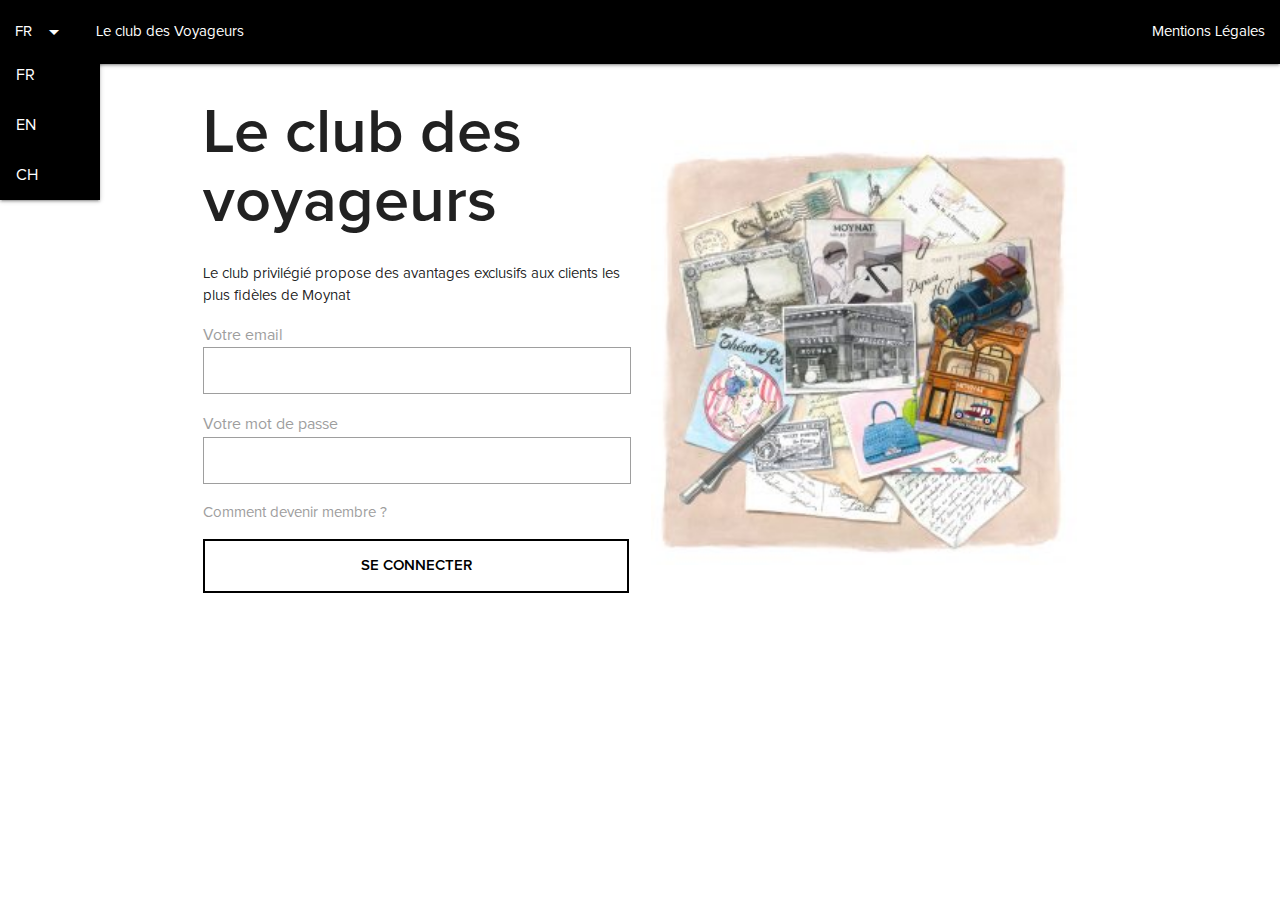
<file: index.html>
<!DOCTYPE html>
<html>
<head>
    <!--Import Google Icon Font-->
    <link href="https://fonts.googleapis.com/icon?family=Material+Icons" rel="stylesheet">
    <!--Import materialize.css-->
    <link type="text/css" rel="stylesheet" href="assets/css/materialize.css"  media="screen,projection"/>
    <link type="text/css" rel="stylesheet" href="assets/css/style.css"  media="screen,projection"/>

    <!--Let browser know website is optimized for mobile-->
    <meta name="viewport" content="width=device-width, initial-scale=1.0"/>
</head>

<body>
<header>
    <!-- Dropdown Structure -->
    <ul id="dropdown1" class="dropdown-content">
        <li><a href="#">FR</a></li>
        <li><a href="#">EN</a></li>
        <li><a href="#">CH</a></li>
    </ul>
    <nav>
        <div class="nav-wrapper black">
            <ul class="left">
                <!-- Dropdown Trigger -->
                <li><a class="dropdown-trigger" href="#" data-target="dropdown1">FR<i class="material-icons right">arrow_drop_down</i></a></li>
                <li><a href="club.html">Le club des Voyageurs</a></li>
            </ul>
            <ul class="right">
                <li><a href="#">Mentions Légales</a></li>
            </ul>
        </div>
    </nav>
</header>

<div class="container marginTop">
    <div class="row valign-wrapper">
        <div class="col m6 s12 left">
            <div class="left">
                <h1>Le club des</br>voyageurs</h1>
                <p>Le club privilégié propose des avantages exclusifs aux clients les plus fidèles de Moynat</p>
            </div>
            <div class="row">
                <form class="col s12">
                    <div class="mb-2">
                        <label id="email" for="email">Votre email</label>
                        <input type="email" name="email" value="">
                    </div>
                    <div class="mb-2">
                        <label id="password" for="password">Votre mot de passe</label>
                        <input type="password" name="password" value="">
                    </div>
                    <a href="club.html">Comment devenir membre ?</a>
                    <div class="mt-3">
                        <button class="fullWidth customButton waves-effect waves-light" name="button"><a href="compte.html">SE CONNECTER</a></button>
                    </div>
                </form>
            </div>
        </div>
        <div class="col m6 hide-on-small-only center">
            <img style="width:100%" src="assets/images/club.jpg" alt="">
        </div>
    </div>
    <div class="row">
        <div class="col s12 hide-on-med-and-up center">
            <img style="width:100%" src="assets/images/club.jpg" alt="">
        </div>
    </div>
</div>

<!--JavaScript at end of body for optimized loading-->
<script type="text/javascript" src="assets/js/jquery-3.3.1.min.js"></script>
<script type="text/javascript" src="assets/js/materialize.min.js"></script>
<script type="text/javascript" src="assets/js/functions.js"></script>
</body>
</html>
</file>
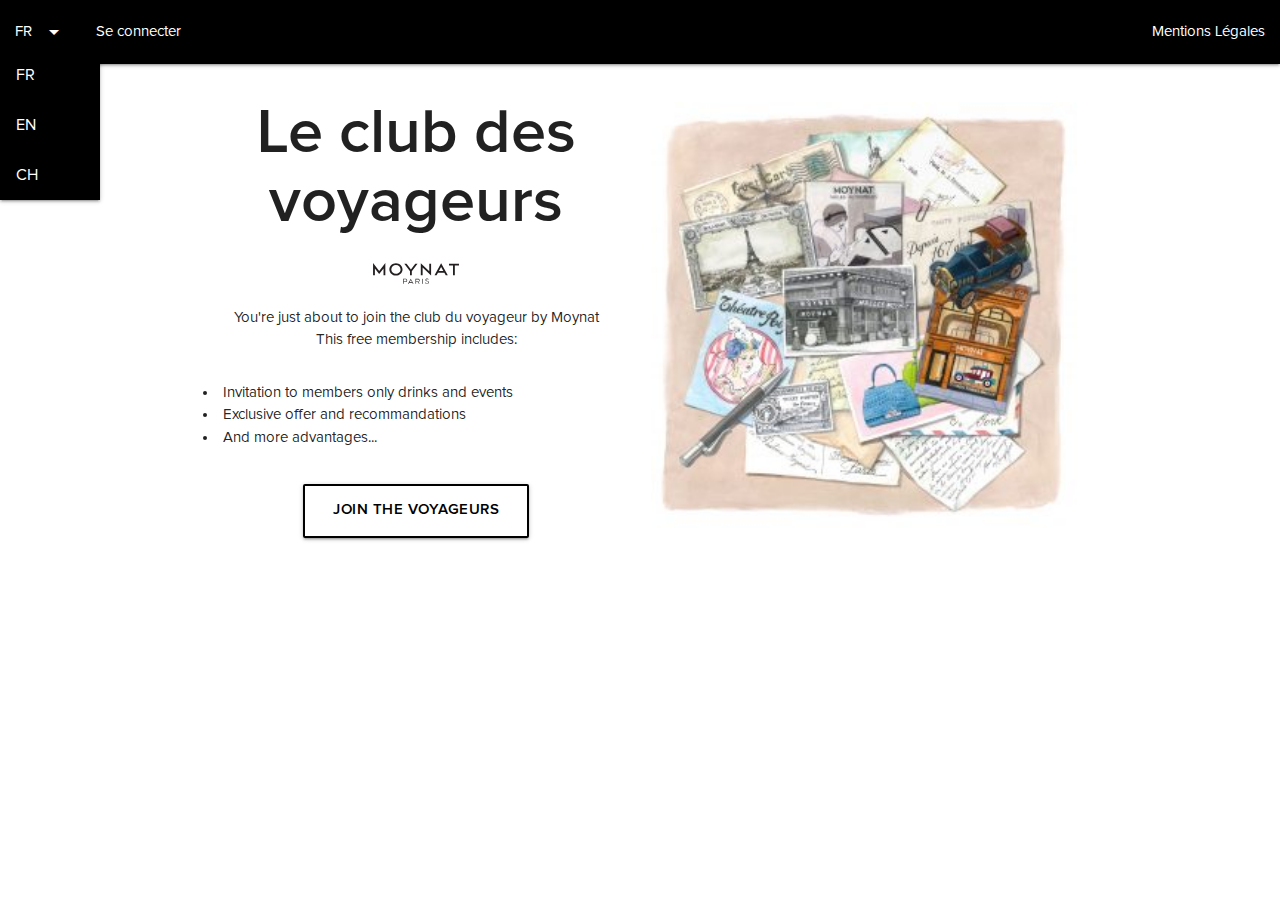
<file: club.html>
<!DOCTYPE html>
<html>
  <head>
    <!--Import Google Icon Font-->
    <link href="https://fonts.googleapis.com/icon?family=Material+Icons" rel="stylesheet">
    <!--Import materialize.css-->
    <link type="text/css" rel="stylesheet" href="assets/css/materialize.css"  media="screen,projection"/>
    <link type="text/css" rel="stylesheet" href="assets/css/style.css"  media="screen,projection"/>

    <link rel="apple-touch-icon" sizes="120x120" href="assets/images/favicon/apple-touch-icon.png">
    <link rel="icon" type="image/png" sizes="32x32" href="assets/images/favicon/favicon-32x32.png">
    <link rel="icon" type="image/png" sizes="16x16" href="assets/images/favicon/favicon-16x16.png">
    <link rel="manifest" href="assets/images/favicon/site.webmanifest">
    <link rel="mask-icon" href="assets/images/favicon/safari-pinned-tab.svg" color="#5bbad5">
    <meta name="msapplication-TileColor" content="#2b5797">
    <meta name="theme-color" content="#ffffff"> 

    <title>Moynat - Club des Voyageurs</title>

    <!--Let browser know website is optimized for mobile-->
    <meta name="viewport" content="width=device-width, initial-scale=1.0"/>
  </head>

  <body>
    <header>
      <!-- Dropdown Structure -->
      <ul id="dropdown1" class="dropdown-content">
        <li><a href="#">FR</a></li>
        <li><a href="#">EN</a></li>
        <li><a href="#">CH</a></li>
      </ul>
      <nav>
        <div class="nav-wrapper black">
          <ul class="left">
            <!-- Dropdown Trigger -->
            <li><a class="dropdown-trigger" href="#" data-target="dropdown1">FR<i class="material-icons right">arrow_drop_down</i></a></li>
            <li><a href="index.html">Se connecter</a></li>
          </ul>
          <ul class="right">
            <li><a href="#">Mentions Légales</a></li>
          </ul>
        </div>
      </nav>
    </header>

    <div class="container marginTop">
      <div class="row valign-wrapper">
        <div class="col m6 s12">
          <div class="center">
            <h1>Le club des</br>voyageurs</h1>
            <img style="width:20%" src="assets/images/logo-moynat-black.svg" alt="">
            <p>You're just about to join the club du voyageur by Moynat
            </br>This free membership includes:</p>
          </div>
          <div class="row">
            <ul class="col s12 listCustom">
              <li>Invitation to members only drinks and events</li>
              <li>Exclusive offer and recommandations</li>
              <li>And more advantages...</li>
            </ul>
          </div>
          <div class="center">
            <a href="form.html" class="waves-effect waves-light btn-large customButton">Join the Voyageurs</a>
          </div>
        </div>
        <div class="col m6 hide-on-small-only center">
          <img style="width:100%" src="assets/images/club.jpg" alt="">
        </div>
      </div>
    </div>

    <!--JavaScript at end of body for optimized loading-->
    <script type="text/javascript" src="assets/js/jquery-3.3.1.min.js"></script>
    <script type="text/javascript" src="assets/js/materialize.min.js"></script>
    <script type="text/javascript" src="assets/js/functions.js"></script>
  </body>
</html>
</file>
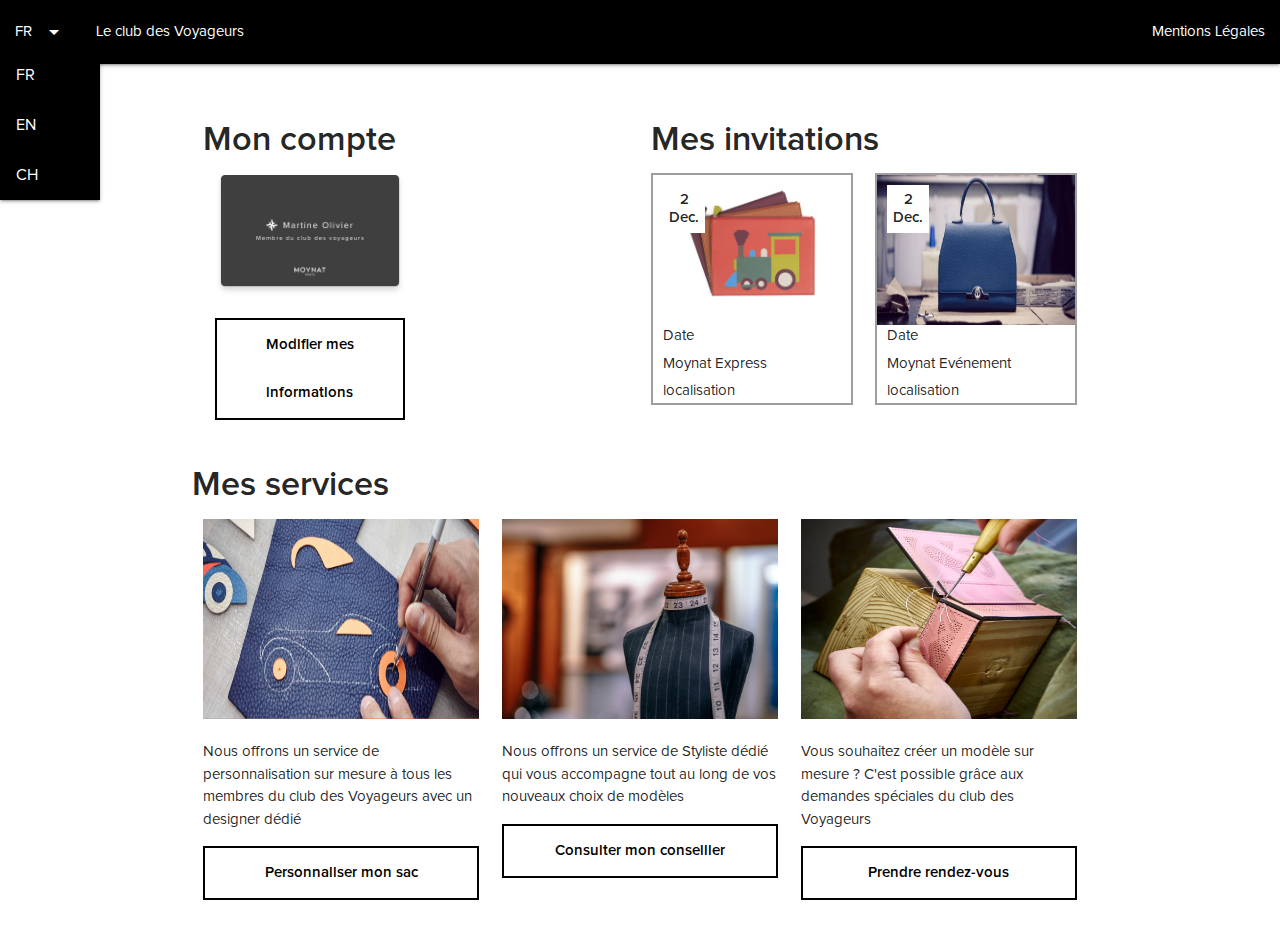
<file: compte.html>
<!DOCTYPE html>
<html>
<head>
    <!--Import Google Icon Font-->
    <link href="https://fonts.googleapis.com/icon?family=Material+Icons" rel="stylesheet">
    <!--Import materialize.css-->
    <link type="text/css" rel="stylesheet" href="assets/css/materialize.css"  media="screen,projection"/>
    <link type="text/css" rel="stylesheet" href="assets/css/style.css"  media="screen,projection"/>

    <!--Let browser know website is optimized for mobile-->
    <meta name="viewport" content="width=device-width, initial-scale=1.0"/>
</head>

<body>
<header>
    <!-- Dropdown Structure -->
    <ul id="dropdown1" class="dropdown-content">
        <li><a href="#">FR</a></li>
        <li><a href="#">EN</a></li>
        <li><a href="#">CH</a></li>
    </ul>
    <nav>
        <div class="nav-wrapper black">
            <ul class="left">
                <!-- Dropdown Trigger -->
                <li><a class="dropdown-trigger" href="#" data-target="dropdown1">FR<i class="material-icons right">arrow_drop_down</i></a></li>
                <li><a href="club.html">Le club des Voyageurs</a></li>
            </ul>
            <ul class="right">
                <li><a href="#">Mentions Légales</a></li>
            </ul>
        </div>
    </nav>
</header>

<div class="container marginTop">
    <div class="row">
        <div class="col m6 s12">
          <h4>Mon compte</h4>
          <div class="col s12 m6">
            <img class="fullWidth" src="assets/images/carte.png" alt="">
            <div class="mt-3">
                <button class="fullWidth customButton waves-effect waves-light" type="submit" name="action">Modifier mes informations</button>
            </div>
          </div>
        </div>
        <div class="col m6 s12">
          <h4>Mes invitations</h4>
          <div class="row">
            <div class="col m6 s12">
              <div class="invitation">
                <div class="date center">
                  <p>2</p>
                  <p>Dec.</p>
                </div>
                <div class="invitationHeight center">
                  <img class="" src="assets/images/event2.jpg" alt="">
                </div>
                <span>Date</span>
                <p>Moynat Express</p>
                <span>localisation</span>
              </div>
            </div>
            <div class="col m6 s12">
              <div class="invitation">
                <div class="invitationHeight center">
                  <img class="transform" src="assets/images/event1.jpg" alt="">
                </div>
                <div class="date center">
                  <p>2</p>
                  <p>Dec.</p>
                </div>
                <span>Date</span>
                <p>Moynat Evénement</p>
                <span>localisation</span>
              </div>
            </div>
          </div>
        </div>
    </div>
    <div class="row">
      <h4>Mes services</h4>
      <div class="row">
        <div class="col m4 s12">
          <img style="width: 100%; height:200px" src="assets/images/service.jpg" alt="">
          <p>Nous offrons un service de personnalisation sur mesure à tous les membres du club des Voyageurs avec un designer dédié</p>
          <div class="mt-3">
              <button class="fullWidth customButton waves-effect waves-light" type="submit" name="action">Personnaliser mon sac</button>
          </div>
        </div>
        <div class="col m4 s12">
          <img style="width: 100%; height:200px" src="assets/images/service2.jpeg" alt="">
          <p>Nous offrons un service de Styliste dédié qui vous accompagne tout au long de vos nouveaux choix de modèles</p>
          <div class="mt-3">
              <button class="fullWidth customButton waves-effect waves-light" type="submit" name="action">Consulter mon conseiller</button>
          </div>
        </div>
        <div class="col m4 s12">
          <img style="width: 100%; height:200px" src="assets/images/service3.jpg" alt="">
          <p>Vous souhaitez créer un modèle sur mesure ? C'est possible grâce aux demandes spéciales du club des Voyageurs</p>
          <div class="mt-3">
              <button class="fullWidth customButton waves-effect waves-light" type="submit" name="action">Prendre rendez-vous</button>
          </div>
        </div>
      </div>
    </div>
</div>

<!--JavaScript at end of body for optimized loading-->
<script type="text/javascript" src="assets/js/jquery-3.3.1.min.js"></script>
<script type="text/javascript" src="assets/js/materialize.min.js"></script>
<script type="text/javascript" src="assets/js/functions.js"></script>
</body>
</html>
</file>
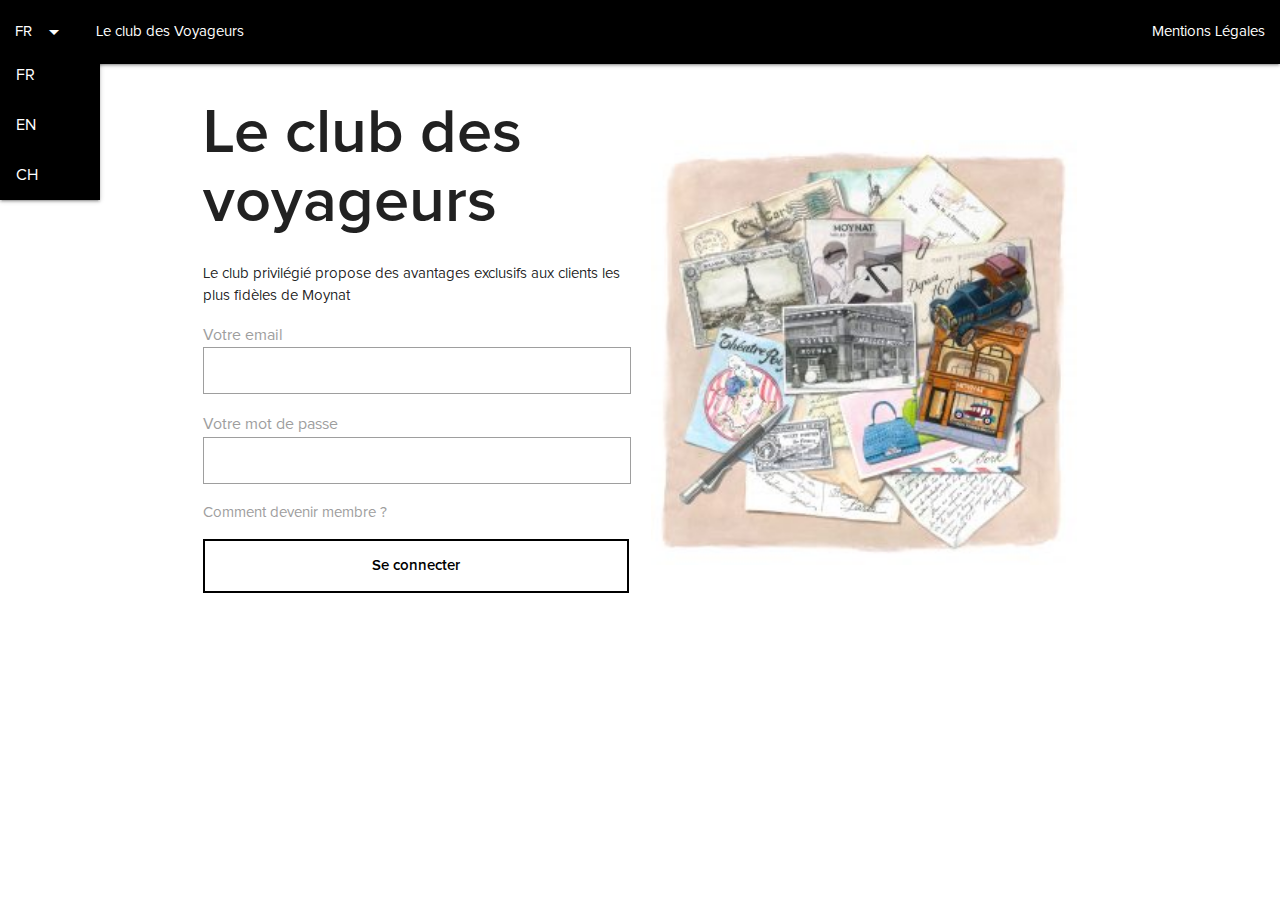
<file: connexion.html>
<!DOCTYPE html>
<html>
<head>
    <!--Import Google Icon Font-->
    <link href="https://fonts.googleapis.com/icon?family=Material+Icons" rel="stylesheet">
    <!--Import materialize.css-->
    <link type="text/css" rel="stylesheet" href="assets/css/materialize.css"  media="screen,projection"/>
    <link type="text/css" rel="stylesheet" href="assets/css/style.css"  media="screen,projection"/>

    <!--Let browser know website is optimized for mobile-->
    <meta name="viewport" content="width=device-width, initial-scale=1.0"/>
</head>

<body>
<header>
    <!-- Dropdown Structure -->
    <ul id="dropdown1" class="dropdown-content">
        <li><a href="#">FR</a></li>
        <li><a href="#">EN</a></li>
        <li><a href="#">CH</a></li>
    </ul>
    <nav>
        <div class="nav-wrapper black">
            <ul class="left">
                <!-- Dropdown Trigger -->
                <li><a class="dropdown-trigger" href="#" data-target="dropdown1">FR<i class="material-icons right">arrow_drop_down</i></a></li>
                <li><a href="club.html">Le club des Voyageurs</a></li>
            </ul>
            <ul class="right">
                <li><a href="#">Mentions Légales</a></li>
            </ul>
        </div>
    </nav>
</header>

<div class="container marginTop">
    <div class="row valign-wrapper">
        <div class="col m6 s12 left">
            <div class="left">
                <h1>Le club des</br>voyageurs</h1>
                <p>Le club privilégié propose des avantages exclusifs aux clients les plus fidèles de Moynat</p>
            </div>
            <div class="row">
                <form class="col s12" action="compte.html" method="post">
                    <div class="mb-2">
                        <label id="email" for="email">Votre email</label>
                        <input type="email" name="email" value="">
                    </div>
                    <div class="mb-2">
                        <label id="password" for="password">Votre mot de passe</label>
                        <input type="password" name="password" value="">
                    </div>
                    <a href="#">Comment devenir membre ?</a>
                    <div class="mt-3">
                        <button class="fullWidth customButton waves-effect waves-light" type="submit" name="action">Se connecter</button>
                    </div>
                </form>
            </div>
        </div>
        <div class="col m6 hide-on-small-only center">
            <img style="width:100%" src="assets/images/club.jpg" alt="">
        </div>
    </div>
    <div class="row">
        <div class="col s12 hide-on-med-and-up center">
            <img style="width:100%" src="assets/images/club.jpg" alt="">
        </div>
    </div>
</div>

<!--JavaScript at end of body for optimized loading-->
<script type="text/javascript" src="assets/js/jquery-3.3.1.min.js"></script>
<script type="text/javascript" src="assets/js/materialize.min.js"></script>
<script type="text/javascript" src="assets/js/functions.js"></script>
</body>
</html>
</file>
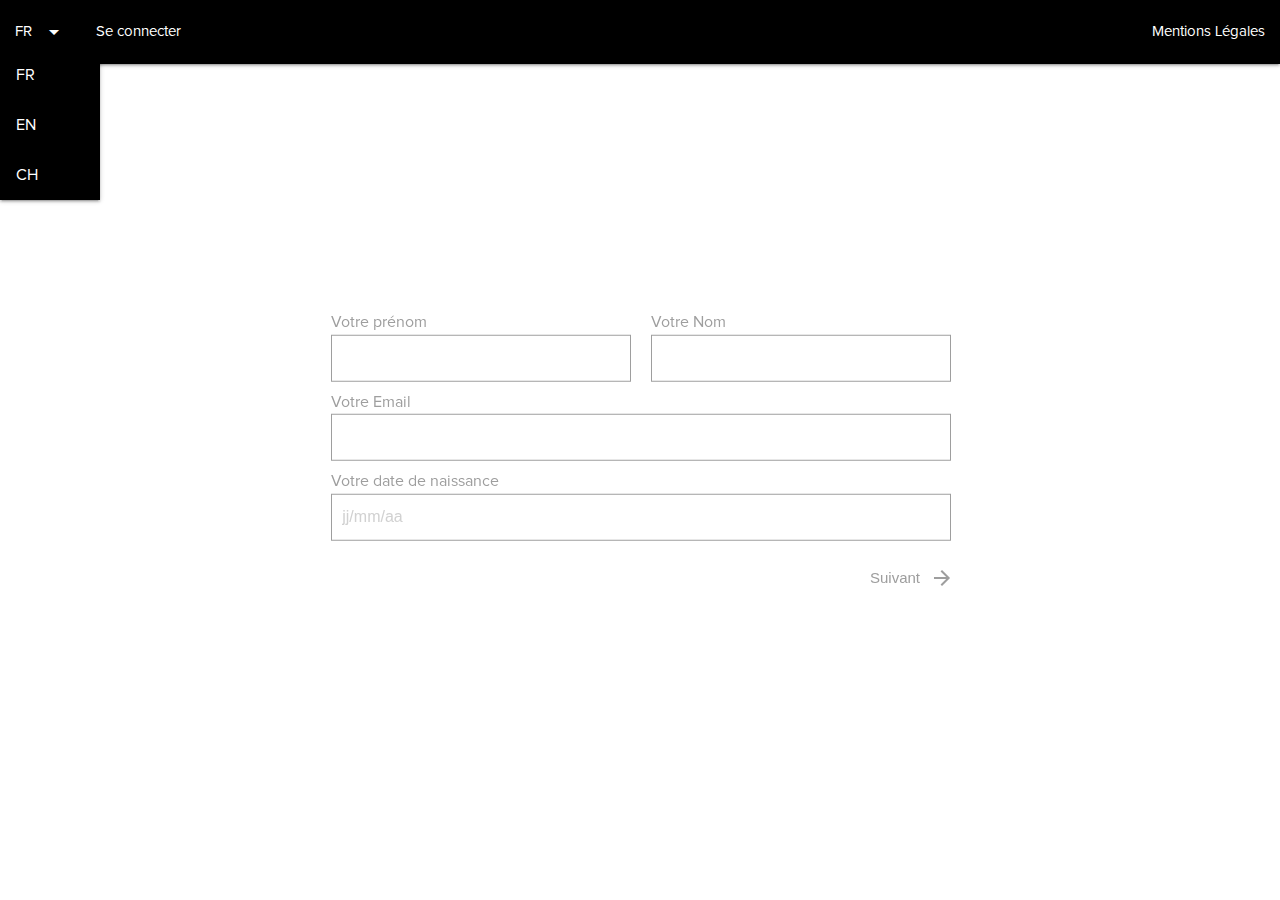
<file: form.html>
<!DOCTYPE html>
<html>
  <head>
    <!--Import Google Icon Font-->
    <link href="https://fonts.googleapis.com/icon?family=Material+Icons" rel="stylesheet">
    <!--Import materialize.css-->
    <link type="text/css" rel="stylesheet" href="assets/css/materialize.css"  media="screen,projection"/>
    <link type="text/css" rel="stylesheet" href="assets/css/style.css"  media="screen,projection"/>

    <!--Let browser know website is optimized for mobile-->
    <meta name="viewport" content="width=device-width, initial-scale=1.0"/>
  </head>

  <body>
    <header>
      <!-- Dropdown Structure -->
      <ul id="dropdown1" class="dropdown-content">
        <li><a href="#">FR</a></li>
        <li><a href="#">EN</a></li>
        <li><a href="#">CH</a></li>
      </ul>
      <nav>
        <div class="nav-wrapper black">
          <ul class="left">
            <!-- Dropdown Trigger -->
            <li><a class="dropdown-trigger" href="#" data-target="dropdown1">FR<i class="material-icons right">arrow_drop_down</i></a></li>
            <li><a href="index.html">Se connecter</a></li>
          </ul>
          <ul class="right">
            <li><a href="#">Mentions Légales</a></li>
          </ul>
        </div>
      </nav>
    </header>

    <div class="container">
      <div class="row">
        <form class="col s12" action="end.html">

          <div class="form1 active">
            <div class="col s12 m6">
              <label id="prenom" for="prenom">Votre prénom</label>
              <input type="text" name="prenom" value="">
            </div>
            <div class="col s12 m6">
              <label id="nom" for="nom">Votre Nom</label>
              <input type="text" name="nom" value="">
            </div>
            <div class="col s12">
              <label id="email" for="email">Votre Email</label>
              <input type="text" name="email" value="">
            </div>
            <div class="col s12">
              <label id="anniversaire" for="anniversaire">Votre date de naissance</label>
              <input placeholder="jj/mm/aa" type="text" name="anniversaire" value="">
            </div>
            <div class="right">
                <button class="formButton1" type="button" name="button">Suivant<i class="material-icons right">arrow_forward</i></button>
            </div>
          </div>

          <div class="form2">
            <p>Votre civilité</p>
            <div class="col m6 s12">
              <div class="center box box1">
                <img src="assets/images/man.png" alt="">
                <p>Monsieur</p>
              </div>
            </div>
            <div class="col m6 s12">
              <div class="center box box2">
                <img src="assets/images/woman.png" alt="">
                <p>Madame</p>
              </div>
            </div>

            <div class="right">
                <button class="formButton2" type="button" name="button">Suivant<i class="material-icons right">arrow_forward</i></button>
            </div>
          </div>

          <div class="form3">
            <div class="col s12">
              <label id="address" for="address">Votre adresse</label>
              <input type="text" name="address" value="">
            </div>
            <div class="col s12">
              <label id="zip_code" for="zip_code">Code postal</label>
              <input type="text" name="zip_code" value="">
            </div>
            <div class="col s12">
              <label id="city" for="city">Ville</label>
              <input type="text" name="city" value="">
            </div>
            <div class="col s12">
              <label id="country" for="country">Pays</label>
              <input type="text" name="country" value="">
            </div>
            <div class="right">
              <button class="formButton3" name="button"><a href="end.html">Envoyer</a><i class="material-icons right">arrow_forward</i></button>
            </div>
          </div>
        </form>
      </div>
    </div>

      <!--JavaScript at end of body for optimized loading-->
      <script type="text/javascript" src="assets/js/jquery-3.3.1.min.js"></script>
      <script type="text/javascript" src="assets/js/materialize.min.js"></script>
      <script type="text/javascript" src="assets/js/functions.js"></script>
      <script type="text/javascript" src="assets/js/form.js"></script>
    </body>
  </html>
</file>
<file: assets/css/style.css>
@font-face {
  font-family: Proxima Nova Regular;
  font-style: normal;
  src: url(../fonts/ProximaNova-Regular.woff) format("woff")
}

@font-face {
  font-family: Proxima Nova Semibold;
  font-style: normal;
  src: url(../fonts/ProximaNova-Semibold.woff) format("woff")
}

body {
  font-family: Proxima Nova Regular;
  overflow-x: hidden;
}

.customButton {
  font-family: Proxima Nova Semibold;
  background: white;
  border: 2px solid black;
  color: black;
  line-height: 48px;
}

.customButton a {
  font-family: Proxima Nova Semibold;
  color: black;
  line-height: 48px;
}

.customButton:hover {
  background: black;
  border: 2px solid white;
  color: white
}

.customButton:hover a{
  color: white
}

.customButton:focus {
  background: black;
  color: white
}

.listCustom li {
  list-style: disc inside !important
}

.marginTop {
  margin-top: 35px
}

h1,h2,h3,h4,h5,h6{font-family: Proxima Nova Semibold;}

h1 {
  margin-top: 0
}

.formButton1, .formButton2, .formButton3 {
  background: transparent;
  border: none;
  cursor: pointer;
  line-height: 0px;
  color: #9e9e9e
}

.formButton1:focus, .formButton2:focus, .formButton3:focus {
  background: transparent;
  border: none;
}

.formButton1:hover, .formButton2:hover, .formButton3:hover {
  background: transparent;
  color: black
}

.form1, .form2, .form3 {
  position: absolute;
  top: 50%;
  left: 250%;
  transform: translate(-50%, -50%);
  opacity: 0;
  transition: opacity 0.5s ease-in-out;
  will-change: opacity;
}

.form1.active, .form2.active, .form3.active {
  position: absolute;
  top: 50%;
  left: 50%;
  opacity: 1;
}

.formButton1, .formButton2, .formButton3 {
  margin-top: 16px;
  line-height: 24px
}

i.right {
  margin-left: 10px;
}

.box {
  padding: 5px;
  border: 1px solid #717171;
  cursor: pointer;
  margin-bottom: 20px;
  transition: border ease-in 0.5s;
}

.box.active {
  border: 1px solid #e6943e;
}

input[type="text"] {
  width: 300px;
  height: 24px;
}

.dropdown-content {
  position: absolute;
  top: -50px;
  left: 0;
  background-color: black;

}

.dropdown-content li {
  width: 10px;
}
.dropdown-content li a {
  color: white;
  width: 10px;
}

.logo{
  width: 20%;
}

.fullWidth {
  width: 100%;
}

form a {
  color: #9e9e9e;
  transition: color ease-in 0.3s;
}

form a:hover {
  color: black;
}

form label {
  font-size: 16px;
}

.invitation {
  position: relative;
  border: 2px solid #9e9e9e;
  cursor: pointer;
  margin-bottom: 20px;
  overflow-x: hidden;
  transition: border ease-out 300ms
}

.invitation:hover {
  border: 2px solid black;
}

.invitationHeight {
  height: 150px;
}

.invitationHeight img{
  height: 100%;
}

.invitation .transform {
  width: 100%
}

.invitation p {
  padding: 0 10px;
  margin: 5px 0;
}

.invitation span {
  padding: 0 10px
}

.date {
  position: absolute;
  top: 10px;
  left: 10px;
  background-color: white;
  padding: 6px;
}

.date p {
  font-family: Proxima Nova Semibold;
  margin: 0;
  padding: 0;
  line-height: 18px
}


/* Margin classes */

.mt-1 { margin-top: 5px}
.mt-2 { margin-top: 10px}
.mt-3 { margin-top: 15px}
.mt-4 { margin-top: 20px}
.mt-5 { margin-top: 25px}

.mb-1 { margin-bottom: 5px}
.mb-2 { margin-bottom: 10px}
.mb-3 { margin-bottom: 15px}
.mb-4 { margin-bottom: 20px}
.mb-5 { margin-bottom: 25px}
</file>
